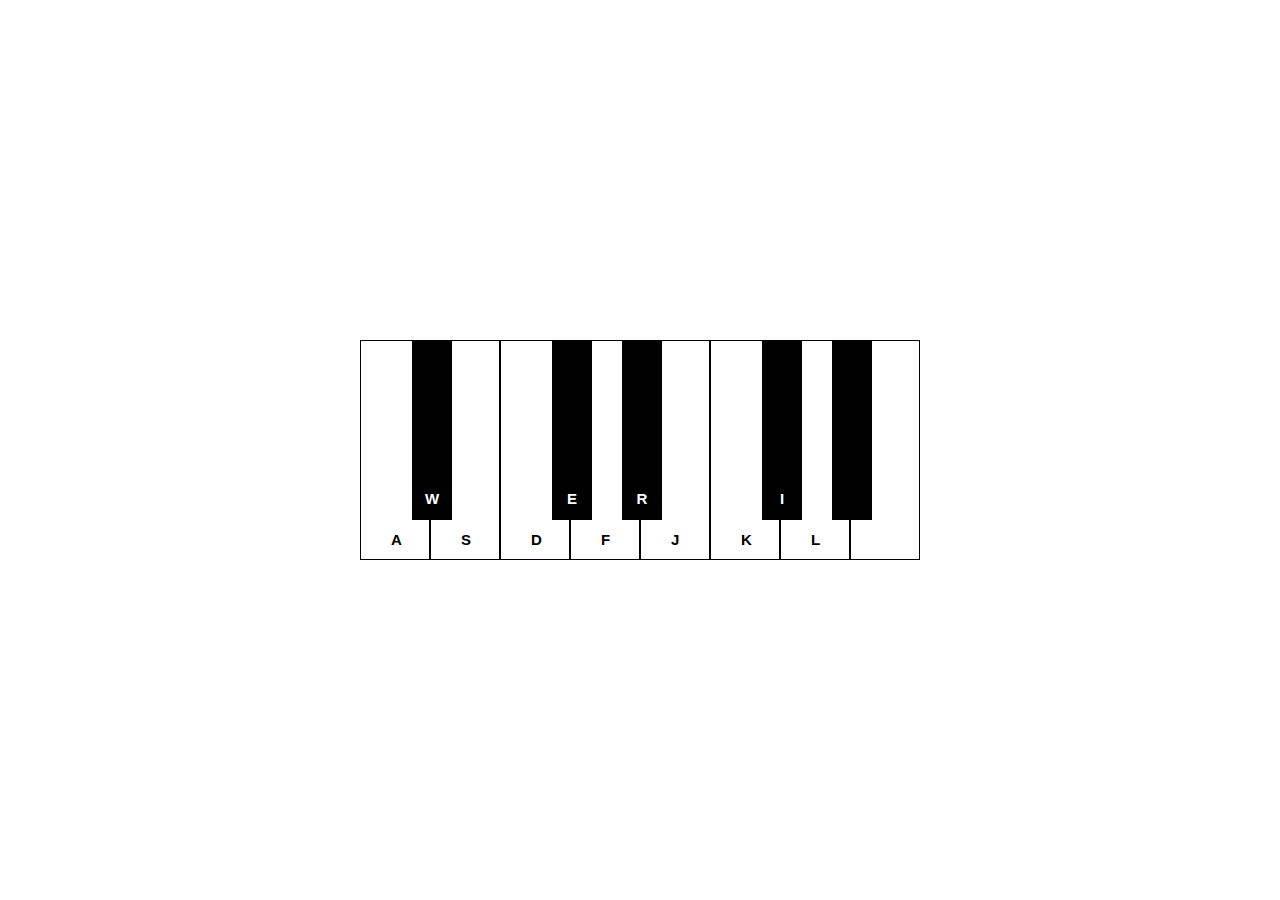
<file: 01 - JavaScript Drum Kit/index.html>
<!DOCTYPE html>
<html lang="en">

<head>
    <meta charset="UTF-8">
    <meta name="viewport" content="width=device-width, initial-scale=1.0">
    <meta http-equiv="X-UA-Compatible" content="ie=edge">
    <title>Document</title>
    <link rel="stylesheet" href="staial.css">
</head>

<body>
    <div class="piano-keys">
        <div class="piano-keys__keys black">
            <div class="piano-keys__keys--black key blank" >
                <h2></h2>
            </div>
            <div class="piano-keys__keys--black key" data-note="79">
                <h2></h2>
            </div>
            <div class="piano-keys__keys--black key" data-note="73">
                <h2>I</h2>
            </div>
            <div class="piano-keys__keys--black key blank" >
                <h2></h2>
            </div>
            <div class="piano-keys__keys--black key" data-note="82">
                <h2>R</h2>
            </div>
            <div class="piano-keys__keys--black key" data-note="69">
                <h2>E</h2>
            </div>
            <div class="piano-keys__keys--black key blank">
                <h2></h2>
            </div>
            <div class="piano-keys__keys--black key" data-note="87">
                <h2>W</h2>
            </div>
        </div>
        <div class="piano-keys__keys white">
            <div class="piano-keys__keys--white key" data-note="65">
                <h2>A</h2>
            </div>
            <div class="piano-keys__keys--white key" data-note="83">
                <h2>S</h2>
            </div>
            <div class="piano-keys__keys--white key" data-note="68">
                <h2>D</h2>
            </div>
            <div class="piano-keys__keys--white key" data-note="70">
                <h2>F</h2>
            </div>
            <div class="piano-keys__keys--white key" data-note="74">
                <h2>J</h2>
            </div>
            <div class="piano-keys__keys--white key" data-note="75">
                <h2>K</h2>
            </div>
            <div class="piano-keys__keys--white key" data-note="76">
                <h2>L</h2>
            </div>
            <div class="piano-keys__keys--white keys" data-note="76">
                <h2></h2>
            </div>
        </div>
    </div>
    <audio data-note="65" src="./sounds/piano-a.wav"></audio>
    <audio data-note="83" src="sounds/piano-b.wav"></audio>
    <audio data-note="68" src="sounds/piano-c.wav"></audio>
    <audio data-note="70" src="sounds/piano-d.wav"></audio>
    <audio data-note="87" src="sounds/piano-bb.wav"></audio>
    <audio data-note="74" src="sounds/piano-e.wav"></audio>
    <audio data-note="69" src="sounds/piano-cS.wav"></audio>
    <audio data-note="75" src="sounds/piano-fS.wav"></audio>
    <audio data-note="76" src="sounds/piano-gS.wav"></audio>
    <audio data-note="82" src="sounds/piano-eb.wav"></audio>
    <audio data-note="73" src="sounds/piano-f.wav"></audio>
    <audio data-note="79" src="sounds/piano-g.wav"></audio>
    <script>
        window.addEventListener('keydown', (e) => {
            const audio = document.querySelector(`audio[data-note ='${e.keyCode}']`);
            const key = document.querySelector(`.key[data-note ='${e.keyCode}']`);
            console.log(e.keyCode);
            if (!audio) { return };
            key.classList.add('playing');
            audio.volume = 0.1;
            audio.play();
            audio.currentTime = 0;
        })
        const keys = document.querySelectorAll('.key');
        keys.forEach( key => 
            key.addEventListener('transitionend', e =>{
                if(e.propertyName !== 'transform'){return};
                e.target.classList.remove('playing');
            }));

    </script>
</body>

</html>
</file>
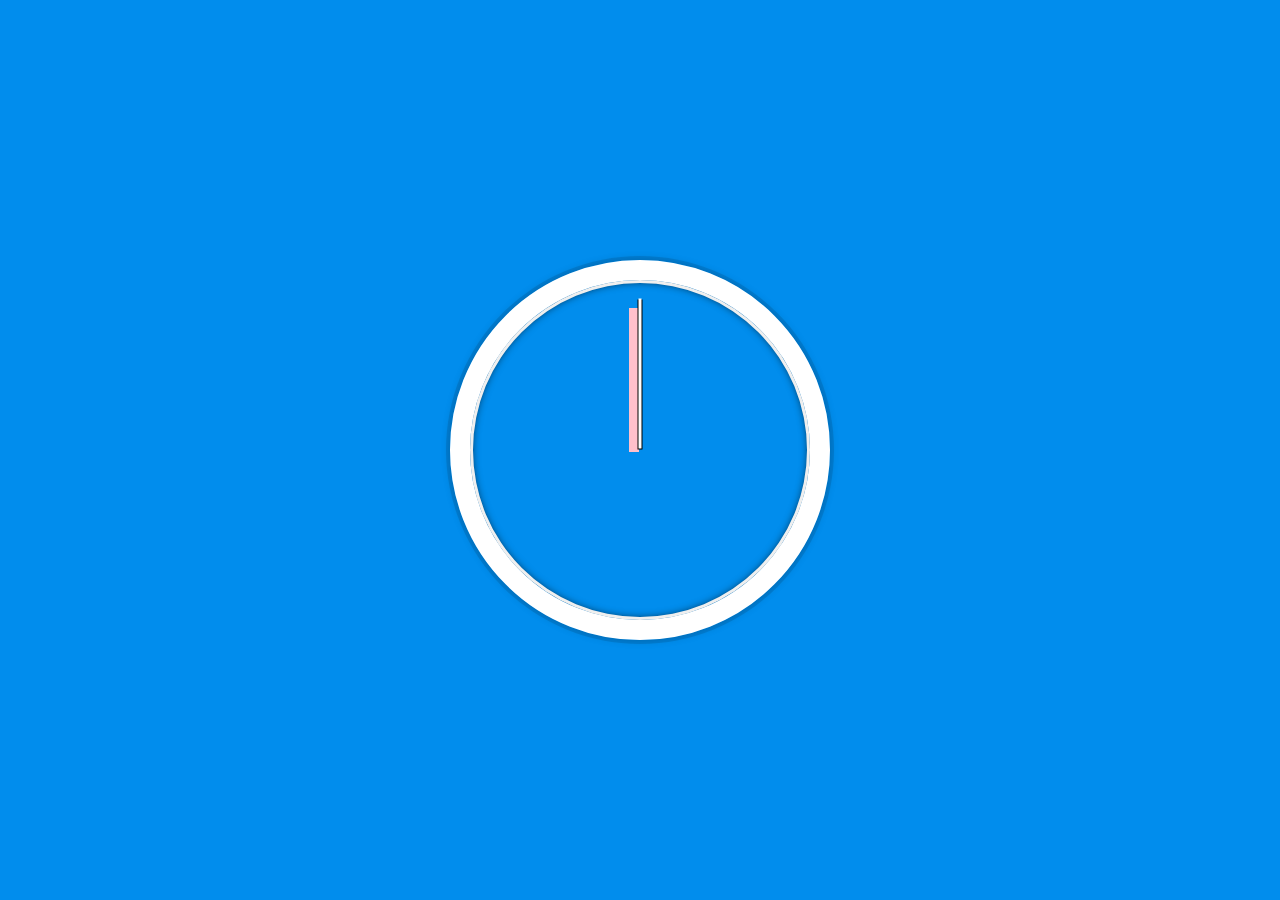
<file: 02 - JS and CSS Clock/index-START.html>
<!DOCTYPE html>
<html lang="en">
  <head>
    <meta charset="UTF-8" />
    <title>JS + CSS Clock</title>
  </head>
  <body>
    <div class="clock">
      <div class="clock-face">
        <div class="hand hour-hand"></div>
        <div class="hand min-hand"></div>
        <div class="hand second-hand"></div>
      </div>
    </div>

    <style>
      html {
        background: #018ded url(http://unsplash.it/1500/1000?image=881&blur=50);
        background-size: cover;
        font-family: "helvetica neue";
        text-align: center;
        font-size: 10px;
      }

      body {
        margin: 0;
        font-size: 2rem;
        display: flex;
        flex: 1;
        min-height: 100vh;
        align-items: center;
      }

      .clock {
        width: 30rem;
        height: 30rem;
        border: 20px solid white;
        border-radius: 50%;
        margin: 50px auto;
        position: relative;
        padding: 2rem;
        box-shadow: 0 0 0 4px rgba(0, 0, 0, 0.1), inset 0 0 0 3px #efefef,
          inset 0 0 10px black, 0 0 10px rgba(0, 0, 0, 0.2);
      }

      .clock-face {
        position: relative;
        width: 100%;
        height: 100%;
        transform: translateY(
          -3px
        ); /* account for the height of the clock hands */
      }

      .hand {
        width: 50%;
        height: 5px;
        background: black;
        position: absolute;
        top: 50%;
        transform-origin: 100%;
        transform: rotate(90deg);
        transition: all 0.05s;
        transition-timing-function: cubic-bezier(0, 3.2, 0.8, 1.43);
      }
      .hour-hand {
        height: 10px;
        width: 48%;
      }

      .second-hand {
        height: 3px;
      }
    </style>
    <div i="target"></div>
    <script>
      const secondHand = document.querySelector(".second-hand");
      const hourHand = document.querySelector(".hour-hand");
      const minHand = document.querySelector(".min-hand");
      secondHand.style.background = `white`;
      hourHand.style.background = `pink`;

      function setDate() {
        const now = new Date();
        const sec = now.getSeconds();
        const min = now.getMinutes();
        const hour = now.getHours();

        const hourDeg = (hour / 60) * 360 + 90;
        const minDeg = (min / 60) * 360 + 90;
        const deg = (sec / 60) * 360 + 90;
        hourHand.style.transform = `rotate(${hourDeg}deg)`;
        minHand.style.transform = `rotate(${minDeg}deg)`;
        secondHand.style.transform = `rotate(${deg}deg)`;
      }
      setInterval(setDate, 1000);
    </script>
  </body>
</html>
</file>
<file: 01 - JavaScript Drum Kit/staial.css>
*{
    margin:0;
    padding:0;
    box-sizing:border-box;
}
html{
    font-size:62.5%;
    background:url("https://images.unsplash.com/photo-1513829596324-4bb2800c5efb?ixlib=rb-0.3.5&ixid=eyJhcHBfaWQiOjEyMDd9&s=a2e3abeff94d9a95db8c3b25e84f3718&auto=format&fit=crop&w=1950&q=80") top center;
    background-size:cover;
    /* background-repeat:repeat; */
    font-family: sans-serif;
}
body{
    display:flex;
    justify-content: center;
    align-items:center;
    min-height:100vh;
    border:1px solid white;
    text-align:center;
}
.piano-keys{
    position:relative;
}
.piano-keys__keys{
    display:flex;
    justify-content: center;
    align-items:center;
    flex:1;
}
.piano-keys__keys--black{
    background:black;
    color:white;
    width:4rem;
    height:18rem;
    padding-top:15rem;
    transition: all .07s ease;
}
.piano-keys__keys--white{
    background:white;
    padding:19rem 3rem 1rem 3rem;
    width:7rem;
    height:22rem;
    border:1px solid black;
    transition: all .07s ease;
}

.black{
    display:flex;
    flex-direction:row-reverse;
    justify-content:space-around;
    width:100%;
    position:absolute;
    left:3.7rem;
    z-index: 1;
}
.blank{
    background:none;
}

.playing{
    /* background:rgba(197, 196, 196, 0.9); */
    transform: scale(1.01);
    box-shadow:0 0 1rem #ff3d3dd3;
}
</file>
